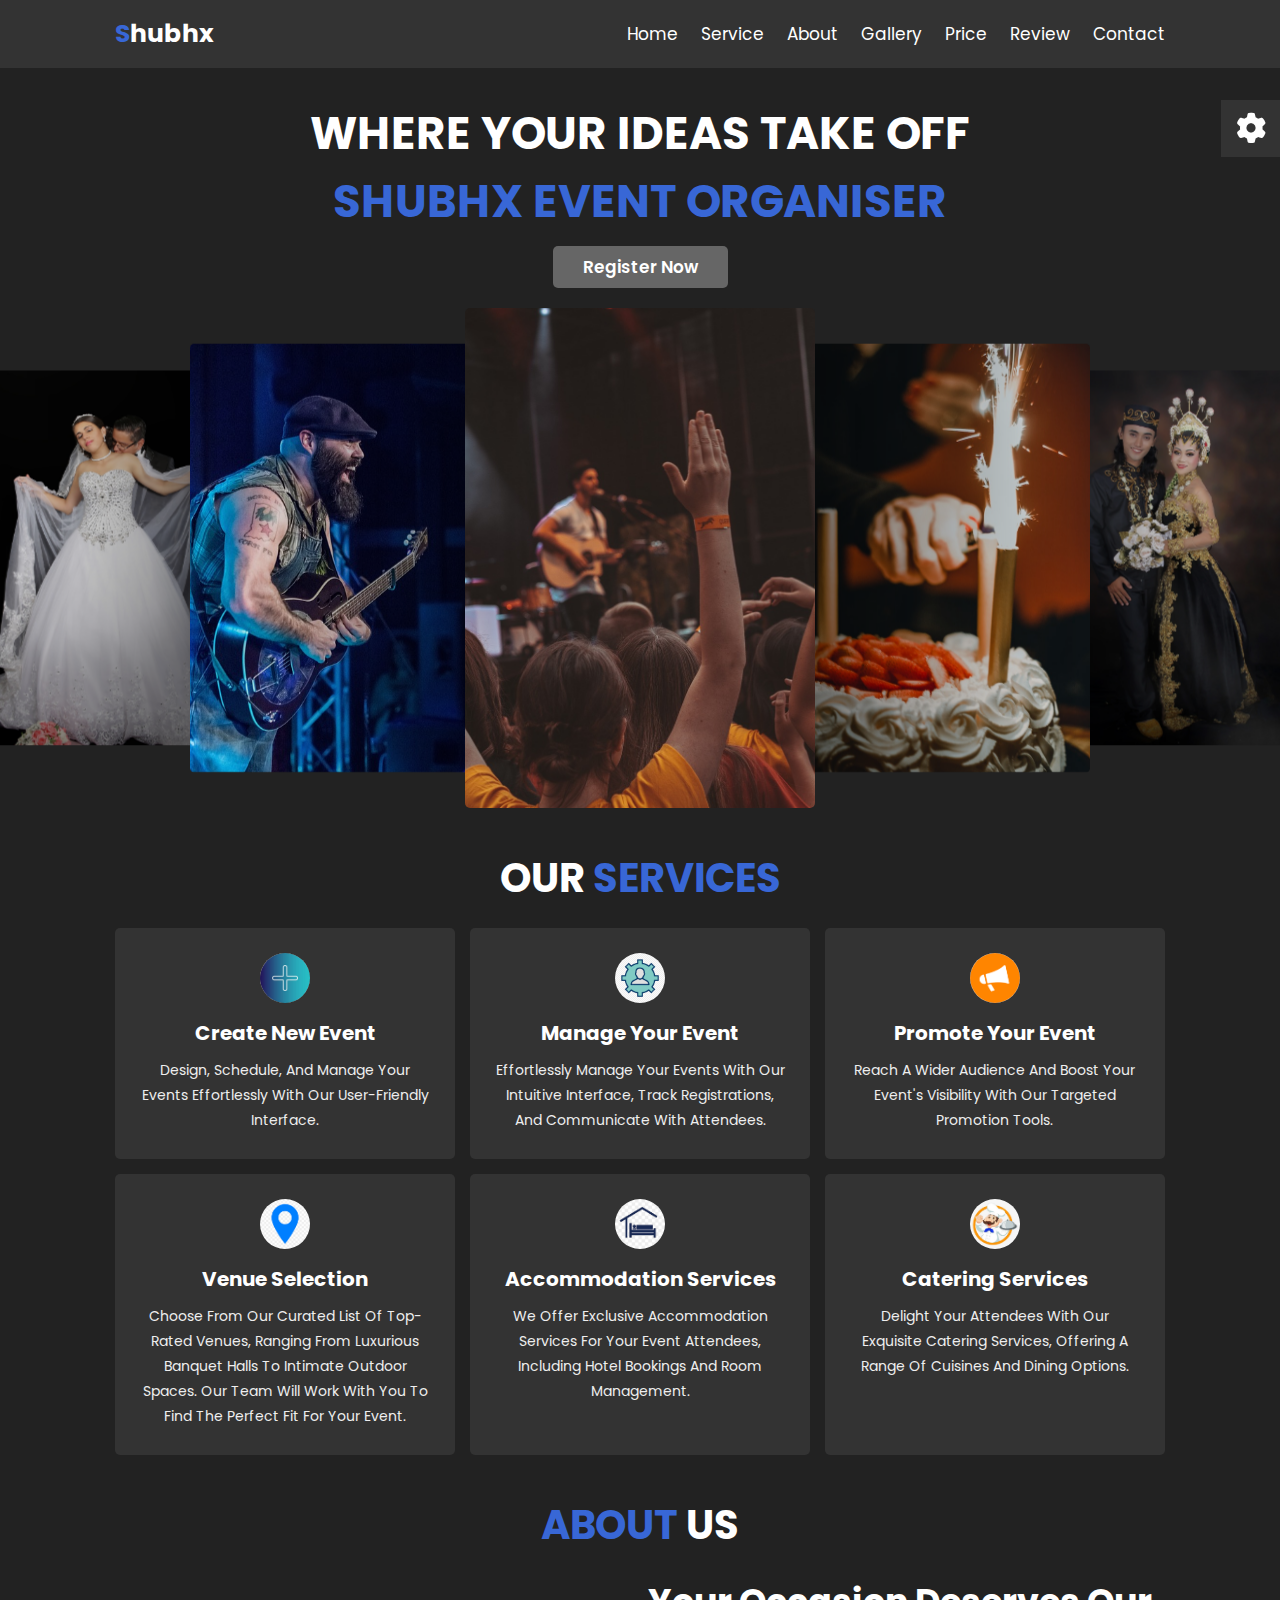
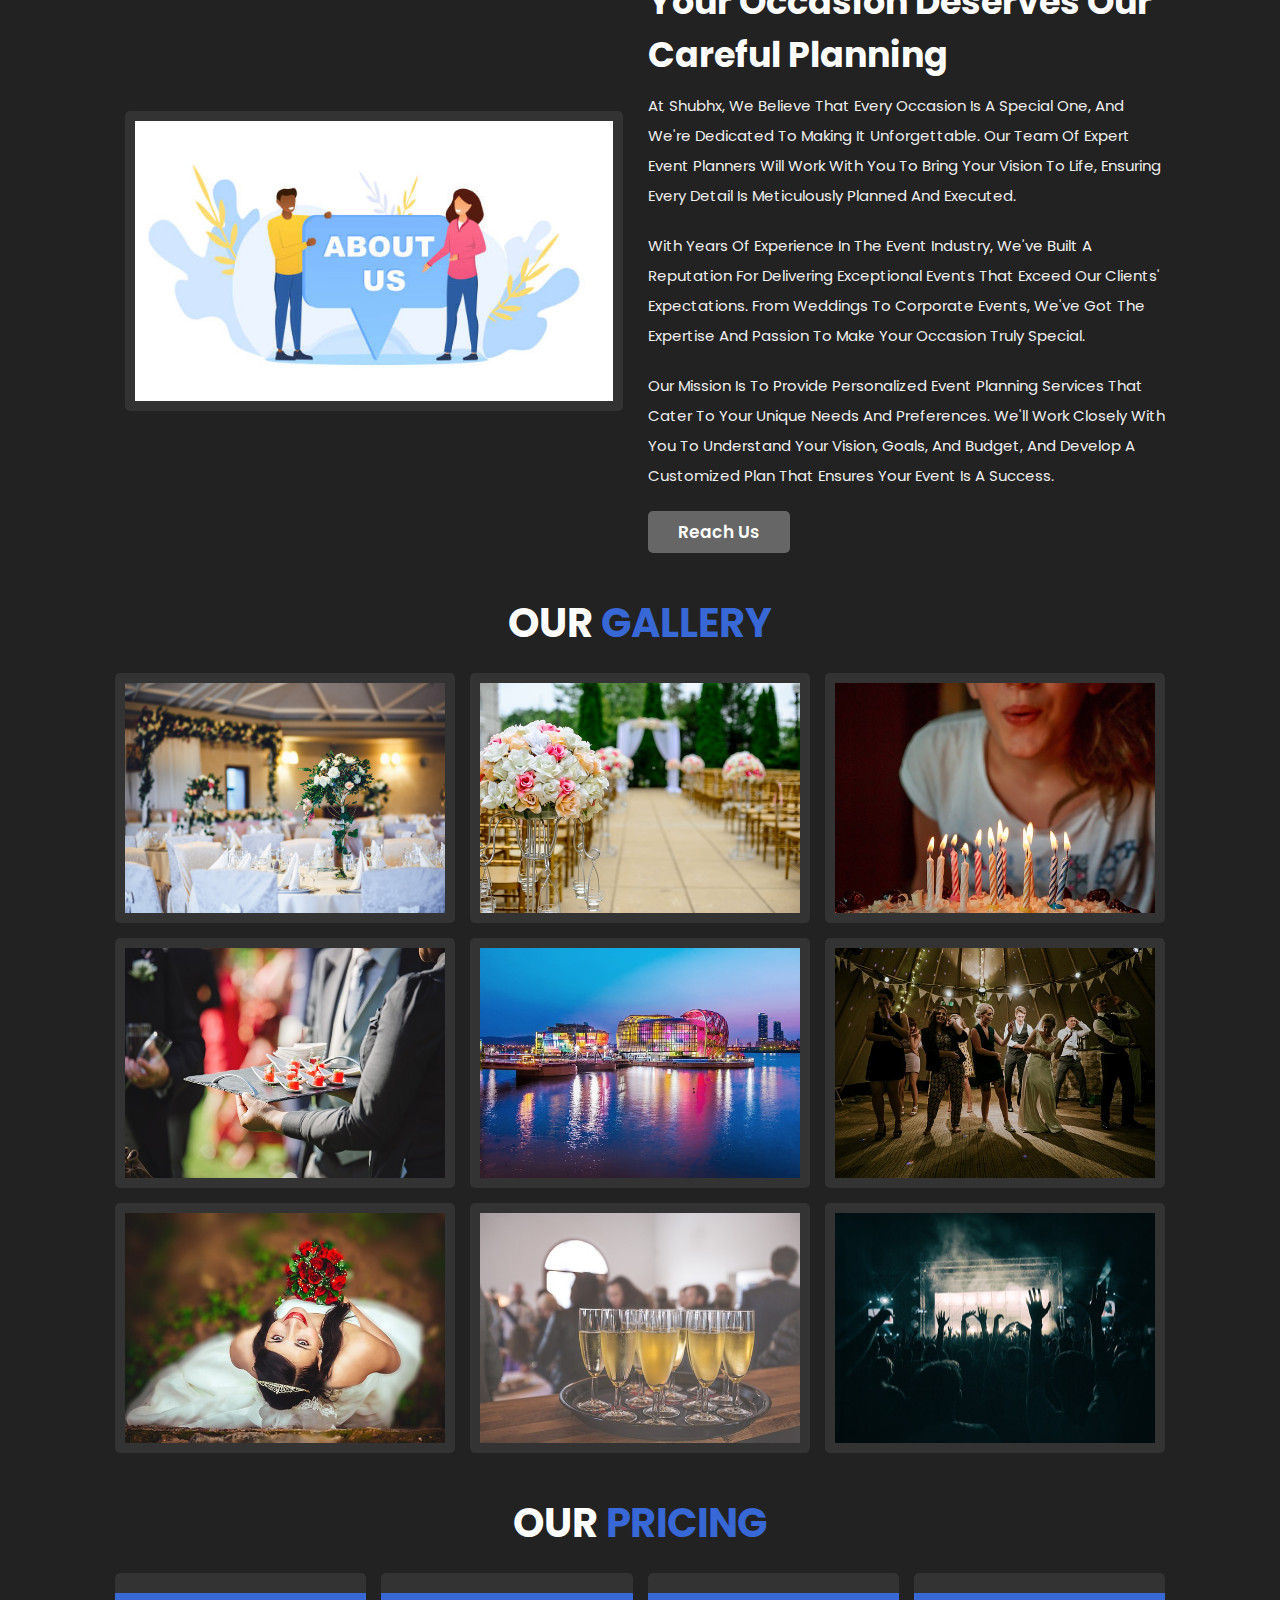
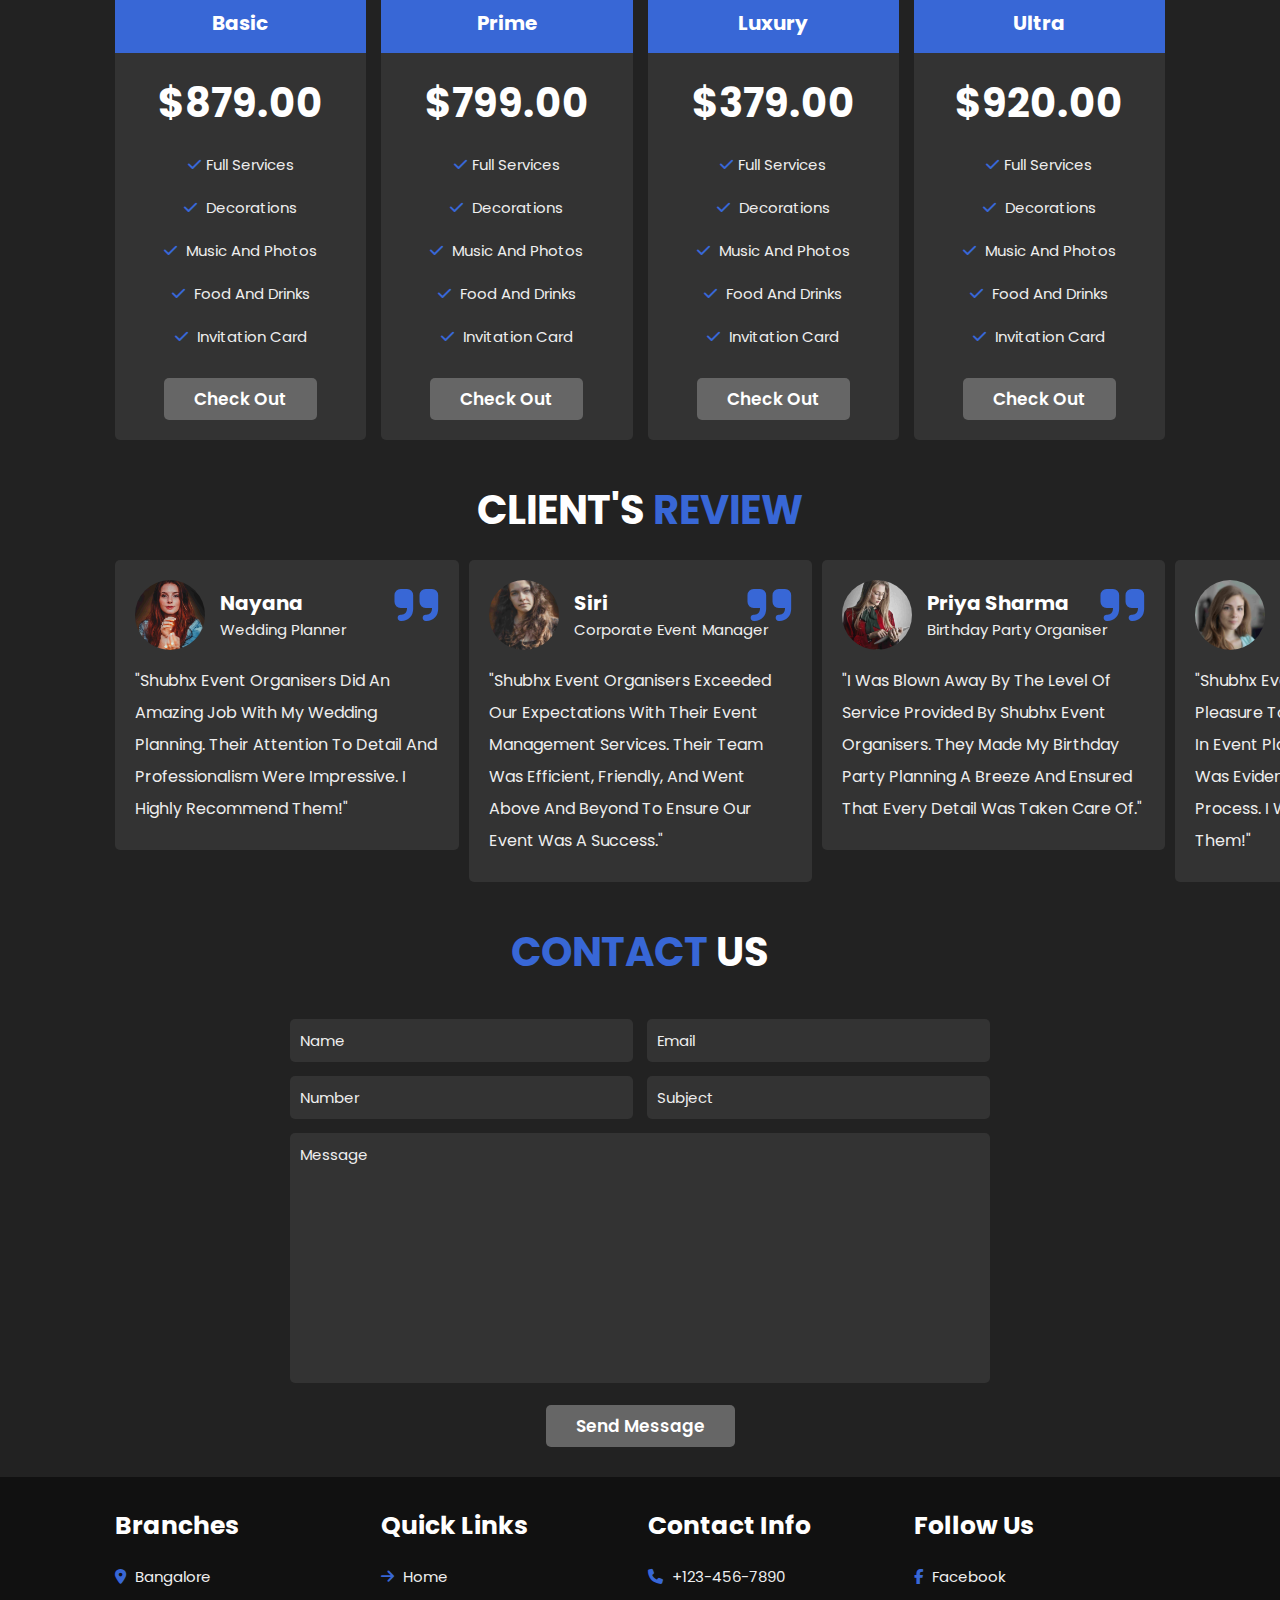
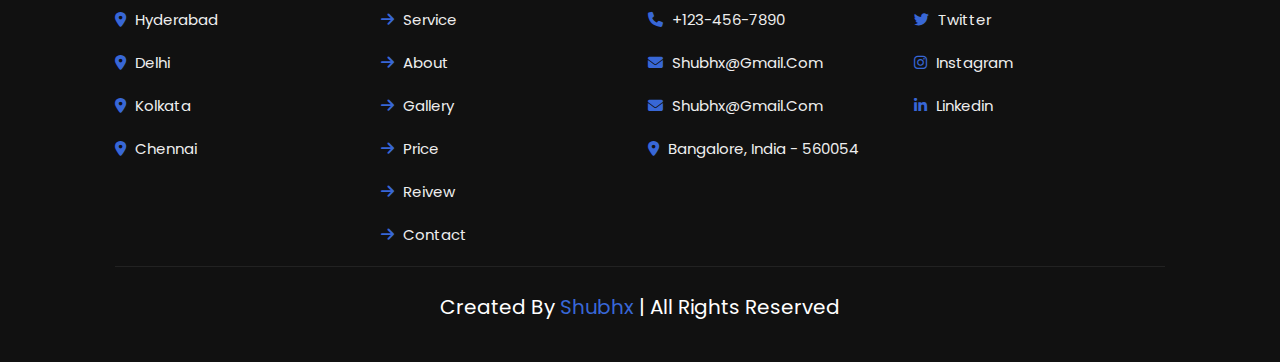
<file: index.html>
<!DOCTYPE html>
<html lang="en">
  <!--Created by Tivotal-->
  <head>
    <meta charset="UTF-8" />
    <meta http-equiv="X-UA-Compatible" content="IE=edge" />
    <meta name="viewport" content="width=device-width, initial-scale=1.0" />
    <title>Event Organisers | Shubhx</title>

    <!--swiper css-->
    <link
      rel="stylesheet"
      href="https://cdn.jsdelivr.net/npm/swiper@9/swiper-bundle.min.css"
    />

    <!--font awesome-->
    <link
      rel="stylesheet"
      href="https://cdnjs.cloudflare.com/ajax/libs/font-awesome/6.2.1/css/all.min.css"
    />

    <!--css file-->
    <link rel="stylesheet" href="styles.css" />
  </head>
  <body>
    <!-- header section starts  -->
    <header class="header">
      <a href="#" class="logo"><span>S</span>hubhx</a>

      <nav class="navbar">
        <a href="#home">home</a>
        <a href="#service">service</a>
        <a href="#about">about</a>
        <a href="#gallery">gallery</a>
        <a href="#price">price</a>
        <a href="#review">review</a>
        <a href="#contact">contact</a>
      </nav>

      <div id="menu-bars" class="fas fa-bars"></div>
    </header>

    <!-- home section starts  -->
    <section class="home" id="home">
      <div class="content">
        <h3>
          where your ideas take off
          <span> Shubhx Event Organiser </span>
        </h3>
        <a href="register.html" class="btn">Register Now</a>
      </div>

      <div class="swiper-container home-slider">
        <div class="swiper-wrapper">
          <div class="swiper-slide">
            <img src="images/home1.jpg" alt="" />
          </div>
          <div class="swiper-slide">
            <img src="images/home2.jpg" alt="" />
          </div>
          <div class="swiper-slide">
            <img src="images/home3.jpg" alt="" />
          </div>
          <div class="swiper-slide">
            <img src="images/home4.jpg" alt="" />
          </div>
          <div class="swiper-slide">
            <img src="images/home5.jpg" alt="" />
          </div>
          <div class="swiper-slide">
            <img src="images/home6.jpg" alt="" />
          </div>
        </div>
      </div>
    </section>
<!-- service section starts  -->
<section class="service" id="service">
  <h1 class="heading">our <span>services</span></h1>

  <div class="box-container">
    <div class="box">
      <a href="register.html">
        <img src="images/service1.png" alt="" />
        <h3>Create New Event</h3>
        <p>Design, schedule, and manage your events effortlessly with our user-friendly interface.</p>
      </a>
    </div>

    <div class="box">
      <a href="manage.html">
        <img src="images/service2.png" alt="" />
        <h3>Manage Your Event </h3>
        <p>Effortlessly manage your events with our intuitive interface, track registrations, and communicate with attendees.</p>
      </a>
    </div>

    <div class="box">
      <a href="promote.html">
        <img src="images/promote event.png" alt="" />
        <h3>Promote Your Event</h3>
        <p>Reach a wider audience and boost your event's visibility with our targeted promotion tools.</p>
      </a>
    </div>

    <div class="box">
      <a href="venue.html">
        <img src="images/service4.png" alt="" />
        <h3>Venue Selection</h3>
        <p>
          Choose from our curated list of top-rated venues, ranging from luxurious banquet halls to intimate outdoor spaces. Our team will work with you to find the perfect fit for your event.
        </p>
      </a>
    </div>

    <div class="box">
      <a href="accomodation.html">
        <img src="images/service5.png" alt="" />
        <h3>Accommodation Services</h3>
        <p>We offer exclusive accommodation services for your event attendees, including hotel bookings and room management.</p>
      </a>
    </div>

    <div class="box">
      <a href="catering.html">
        <img src="images/service6.png" alt="" />
        <h3>Catering Services</h3>
        <p>Delight your attendees with our exquisite catering services, offering a range of cuisines and dining options.</p>
      </a>
    </div>
  </div>
</section>
    <!-- Add more services here -->
  </div>
</section>
    <!-- about section starts  -->
   <!-- about section starts  -->
<section class="about" id="about">
  <h1 class="heading"><span>about</span> us</h1>

  <div class="row">
    <div class="image">
      <img src="images/abous us1.jpg" alt="" />
    </div>

    <div class="content">
      <h3>your occasion deserves our careful planning</h3>
      <p>
        At Shubhx, we believe that every occasion is a special one, and we're dedicated to making it unforgettable. Our team of expert event planners will work with you to bring your vision to life, ensuring every detail is meticulously planned and executed.
      </p>
      <p>
        With years of experience in the event industry, we've built a reputation for delivering exceptional events that exceed our clients' expectations. From weddings to corporate events, we've got the expertise and passion to make your occasion truly special.
      </p>
      <p>
        Our mission is to provide personalized event planning services that cater to your unique needs and preferences. We'll work closely with you to understand your vision, goals, and budget, and develop a customized plan that ensures your event is a success.
      </p>
      <a href="#" class="btn">reach us</a>
    </div>
  </div>
</section>

    <!-- gallery section starts  -->
    <section class="gallery" id="gallery">
      <h1 class="heading">our <span>gallery</span></h1>

      <div class="box-container">
        <div class="box">
          <img src="images/gallery1.jpg" alt="" />
          <h3 class="title">best events</h3>
          <div class="icons">
            <a href="#" class="fas fa-heart"></a>
            <a href="#" class="fas fa-share"></a>
            <a href="#" class="fas fa-eye"></a>
          </div>
        </div>

        <div class="box">
          <img src="images/gallery2.jpg" alt="" />
          <h3 class="title">best events</h3>
          <div class="icons">
            <a href="#" class="fas fa-heart"></a>
            <a href="#" class="fas fa-share"></a>
            <a href="#" class="fas fa-eye"></a>
          </div>
        </div>

        <div class="box">
          <img src="images/gallery3.jpg" alt="" />
          <h3 class="title">best events</h3>
          <div class="icons">
            <a href="#" class="fas fa-heart"></a>
            <a href="#" class="fas fa-share"></a>
            <a href="#" class="fas fa-eye"></a>
          </div>
        </div>

        <div class="box">
          <img src="images/gallery4.jpg" alt="" />
          <h3 class="title">best events</h3>
          <div class="icons">
            <a href="#" class="fas fa-heart"></a>
            <a href="#" class="fas fa-share"></a>
            <a href="#" class="fas fa-eye"></a>
          </div>
        </div>

        <div class="box">
          <img src="images/gallery5.jpg" alt="" />
          <h3 class="title">best events</h3>
          <div class="icons">
            <a href="#" class="fas fa-heart"></a>
            <a href="#" class="fas fa-share"></a>
            <a href="#" class="fas fa-eye"></a>
          </div>
        </div>

        <div class="box">
          <img src="images/gallery6.jpg" alt="" />
          <h3 class="title">best events</h3>
          <div class="icons">
            <a href="#" class="fas fa-heart"></a>
            <a href="#" class="fas fa-share"></a>
            <a href="#" class="fas fa-eye"></a>
          </div>
        </div>

        <div class="box">
          <img src="images/gallery7.jpg" alt="" />
          <h3 class="title">best events</h3>
          <div class="icons">
            <a href="#" class="fas fa-heart"></a>
            <a href="#" class="fas fa-share"></a>
            <a href="#" class="fas fa-eye"></a>
          </div>
        </div>

        <div class="box">
          <img src="images/gallery8.jpg" alt="" />
          <h3 class="title">best events</h3>
          <div class="icons">
            <a href="#" class="fas fa-heart"></a>
            <a href="#" class="fas fa-share"></a>
            <a href="#" class="fas fa-eye"></a>
          </div>
        </div>

        <div class="box">
          <img src="images/gallery9.jpg" alt="" />
          <h3 class="title">best events</h3>
          <div class="icons">
            <a href="#" class="fas fa-heart"></a>
            <a href="#" class="fas fa-share"></a>
            <a href="#" class="fas fa-eye"></a>
          </div>
        </div>
      </div>
    </section>

    <!-- price section starts  -->
    <section class="price" id="price">
      <h1 class="heading">our <span>pricing</span></h1>

      <div class="box-container">
        <div class="box">
          <h3 class="title">basic</h3>
          <h3 class="amount">$879.00</h3>
          <ul>
            <li><i class="fas fa-check"></i>full services</li>
            <li><i class="fas fa-check"></i> decorations</li>
            <li><i class="fas fa-check"></i> music and photos</li>
            <li><i class="fas fa-check"></i> food and drinks</li>
            <li><i class="fas fa-check"></i> invitation card</li>
          </ul>
          <a href="#" class="btn">check out</a>
        </div>

        <div class="box">
          <h3 class="title">prime</h3>
          <h3 class="amount">$799.00</h3>
          <ul>
            <li><i class="fas fa-check"></i>full services</li>
            <li><i class="fas fa-check"></i> decorations</li>
            <li><i class="fas fa-check"></i> music and photos</li>
            <li><i class="fas fa-check"></i> food and drinks</li>
            <li><i class="fas fa-check"></i> invitation card</li>
          </ul>
          <a href="#" class="btn">check out</a>
        </div>

        <div class="box">
          <h3 class="title">luxury</h3>
          <h3 class="amount">$379.00</h3>
          <ul>
            <li><i class="fas fa-check"></i>full services</li>
            <li><i class="fas fa-check"></i> decorations</li>
            <li><i class="fas fa-check"></i> music and photos</li>
            <li><i class="fas fa-check"></i> food and drinks</li>
            <li><i class="fas fa-check"></i> invitation card</li>
          </ul>
          <a href="#" class="btn">check out</a>
        </div>

        <div class="box">
          <h3 class="title">ultra</h3>
          <h3 class="amount">$920.00</h3>
          <ul>
            <li><i class="fas fa-check"></i>full services</li>
            <li><i class="fas fa-check"></i> decorations</li>
            <li><i class="fas fa-check"></i> music and photos</li>
            <li><i class="fas fa-check"></i> food and drinks</li>
            <li><i class="fas fa-check"></i> invitation card</li>
          </ul>
          <a href="#" class="btn">check out</a>
        </div>
      </div>
    </section>

    <!-- review section starts  -->
    <section class="reivew" id="review">
      <h1 class="heading">client's <span>review</span></h1>

      <div class="review-slider swiper-container">
        <div class="swiper-wrapper">
          <div class="swiper-slide box">
            <i class="fas fa-quote-right"></i>
            <div class="user">
              <img src="images/img1.jpg" alt="" />
              <div class="user-info">
                <h3>nayana</h3>
                <span>Wedding Planner</span>
              </div>
            </div>
            <p>
              "Shubhx Event Organisers did an amazing job with my wedding planning. Their attention to detail and professionalism were impressive. I highly recommend them!"
            </p>
          </div>

          <div class="swiper-slide box">
            <i class="fas fa-quote-right"></i>
            <div class="user">
              <img src="images/img2.jpg" alt="" />
              <div class="user-info">
                <h3>Siri</h3>
                <span>Corporate Event Manager</span>
              </div>
            </div>
            <p>
              "Shubhx Event Organisers exceeded our expectations with their event management services. Their team was efficient, friendly, and went above and beyond to ensure our event was a success."
            </p>
          </div>

          <div class="swiper-slide box">
            <i class="fas fa-quote-right"></i>
            <div class="user">
              <img src="images/img3.jpg" alt="" />
              <div class="user-info">
                <h3>Priya Sharma</h3>
                <span>Birthday Party Organiser</span>
              </div>
            </div>
            <p>
              "I was blown away by the level of service provided by Shubhx Event Organisers. They made my birthday party planning a breeze and ensured that every detail was taken care of."
            </p>
          </div>

          <div class="swiper-slide box">
            <i class="fas fa-quote-right"></i>
            <div class="user">
              <img src="images/img4.jpg" alt="" />
              <div class="user-info">
                <h3>neha patil</h3>
                <span>Conference Organiser</span>
              </div>
            </div>
            <p>
              "Shubhx Event Organisers were a pleasure to work with. Their expertise in event planning and management was evident throughout the entire process. I would highly recommend them!"
            </p>
          </div>
        </div>
      </div>
    </section>

    <!-- contact section starts  -->
    <section class="contact" id="contact">
      <h1 class="heading"><span>contact</span> us</h1>

      <form action="">
        <div class="inputBox">
          <input type="text" placeholder="name" />
          <input type="email" placeholder="email" />
        </div>
        <div class="inputBox">
          <input type="tel" placeholder="number" />
          <input type="text" placeholder="subject" />
        </div>
        <textarea
          name=""
          placeholder="message"
          id=""
          cols="30"
          rows="10"
        ></textarea>
        <input type="submit" value="send message" class="btn" />
      </form>
    </section>

    <!-- footer section starts  -->
    <section class="footer">
      <div class="box-container">
        <div class="box">
          <h3>branches</h3>
          <a href="#"> <i class="fas fa-map-marker-alt"></i> bangalore </a>
          <a href="#"> <i class="fas fa-map-marker-alt"></i> hyderabad </a>
          <a href="#"> <i class="fas fa-map-marker-alt"></i> delhi </a>
          <a href="#"> <i class="fas fa-map-marker-alt"></i> kolkata </a>
          <a href="#"> <i class="fas fa-map-marker-alt"></i> chennai </a>
        </div>

        <div class="box">
          <h3>quick links</h3>
          <a href="#"> <i class="fas fa-arrow-right"></i> home </a>
          <a href="#"> <i class="fas fa-arrow-right"></i> service </a>
          <a href="#"> <i class="fas fa-arrow-right"></i> about </a>
          <a href="#"> <i class="fas fa-arrow-right"></i> gallery </a>
          <a href="#"> <i class="fas fa-arrow-right"></i> price </a>
          <a href="#"> <i class="fas fa-arrow-right"></i> reivew </a>
          <a href="#"> <i class="fas fa-arrow-right"></i> contact </a>
        </div>

        <div class="box">
          <h3>contact info</h3>
          <a href="#"> <i class="fas fa-phone"></i> +123-456-7890 </a>
          <a href="#"> <i class="fas fa-phone"></i> +123-456-7890 </a>
          <a href="#"> <i class="fas fa-envelope"></i> Shubhx@gmail.com </a>
          <a href="#"> <i class="fas fa-envelope"></i> Shubhx@gmail.com </a>
          <a href="#">
            <i class="fas fa-map-marker-alt"></i> bangalore, india - 560054
          </a>
        </div>

        <div class="box">
          <h3>follow us</h3>
          <a href="https://www.facebook.com/shubam.kayande"> <i class="fab fa-facebook-f"></i> facebook </a>
          <a href="https://www.linkedin.com/in/shubham-kayande-5a4585249/"> <i class="fab fa-twitter"></i> twitter </a>
          <a href="https://www.linkedin.com/in/shubham-kayande-5a4585249/"> <i class="fab fa-instagram"></i> instagram </a>
          <a href="https://www.linkedin.com/in/shubham-kayande-5a4585249/"> <i class="fab fa-linkedin-in"></i> linkedin </a>
        </div>
      </div>

      <div class="credit">
        created by <span>Shubhx</span> | all rights reserved
      </div>
    </section>

    <!-- theme toggler  -->
    <div class="theme-toggler">
      <div class="toggle-btn">
        <i class="fas fa-cog"></i>
      </div>

      <h3>choose color</h3>

      <div class="buttons">
        <div class="theme-btn" style="background: #ccff33"></div>
        <div class="theme-btn" style="background: #d35400"></div>
        <div class="theme-btn" style="background: #f39c12"></div>
        <div class="theme-btn" style="background: #1abc9c"></div>
        <div class="theme-btn" style="background: #3498db"></div>
        <div class="theme-btn" style="background: #9b59b6"></div>
      </div>
    </div>

    <!-- Swiper JS -->
    <script src="https://cdn.jsdelivr.net/npm/swiper@9/swiper-bundle.min.js"></script>

    <!--JS file-->
    <script src="app.js"></script>
  </body>
</html>
</file>
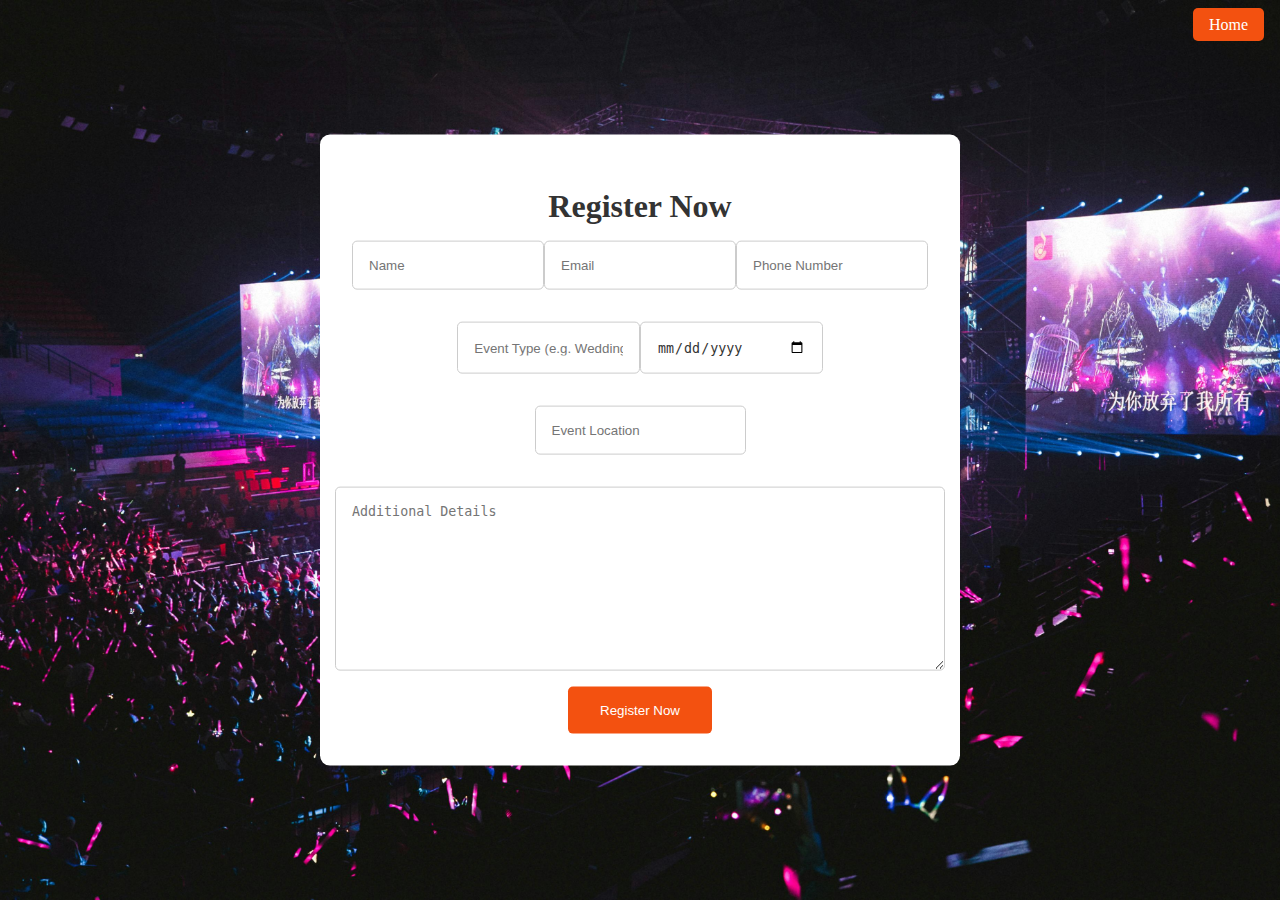
<file: register.html>
<!-- register.html -->
<!DOCTYPE html>
<html lang="en">
<head>
    <meta charset="UTF-8">
    <meta http-equiv="X-UA-Compatible" content="IE=edge">
    <meta name="viewport" content="width=device-width, initial-scale=1.0">
    <title>Register Now | Shubhx</title>
    <link rel="stylesheet" href="register.css">
</head>
<body>
    <header>
        <a href="index.html" class="home-btn">Home</a>
    </header>
    <section class="register">
        <h1 class="heading">Register Now</h1>
        <form action="coonect.php" method="post">
            <div class="inputBox">
                <input type="text" name="name" placeholder="Name" required>
                <input type="email" name="email" placeholder="Email" required>
                <input type="tel" name="phone_number" placeholder="Phone Number" required>
            </div>
            <div class="inputBox">
                <input type="text" name="event_type" placeholder="Event Type (e.g. Wedding, Birthday, etc.)" required>
                <input type="date" name="event_date" placeholder="Event Date" required>
            </div>
            <div class="inputBox">
                <input type="text" name="event_location" placeholder="Event Location" required>
            </div>
            <textarea name="additional_details" placeholder="Additional Details" id="" cols="30" rows="10"></textarea>
            <input type="submit" value="Register Now" class="btn">
        </form>
    </section>
</body>
</html>
</file>
<file: styles.css>
/* Created by Tivotal */

/* Google Fonts(Poppins) */
@import url("https://fonts.googleapis.com/css2?family=Poppins:wght@200;300;400;500;600;700&display=swap");

:root {
  --theme-color: #3867d6;
}

* {
  font-family: "Poppins", sans-serif;
  margin: 0;
  padding: 0;
  box-sizing: border-box;
  outline: none;
  border: none;
  text-decoration: none;
  text-transform: capitalize;
  transition: 0.2s linear;
}

html {
  font-size: 62.5%;
  overflow-x: hidden;
  scroll-padding-top: 7rem;
  scroll-behavior: smooth;
}

body {
  background: #222;
}

section {
  padding: 2rem 9%;
}

.header {
  position: fixed;
  top: 0;
  left: 0;
  right: 0;
  z-index: 10000;
  background: #333;
  display: flex;
  align-items: center;
  justify-content: space-between;
  padding: 1.5rem 9%;
}

.header .logo {
  font-weight: bolder;
  color: #fff;
  font-size: 2.5rem;
}

.header .logo span {
  color: var(--theme-color);
}

.header .navbar a {
  font-size: 1.7rem;
  color: #fff;
  margin-left: 2rem;
}

.header .navbar a:hover {
  color: var(--theme-color);
}

#menu-bars {
  font-size: 3rem;
  color: #fff;
  cursor: pointer;
  display: none;
}

.home .content {
  text-align: center;
  padding-top: 6rem;
  margin: 2rem auto;
  max-width: 70rem;
}

.home .content h3 {
  color: #fff;
  font-size: 4.5rem;
  text-transform: uppercase;
}

.home .content h3 span {
  color: var(--theme-color);
  text-transform: uppercase;
}


.btn {
  margin-top: 1rem;
  display: inline-block;
  padding: 0.8rem 3rem;
  font-size: 1.7rem;
  border-radius: 0.5rem;
  background: #666;
  color: #fff;
  cursor: pointer;
  font-weight: 600;
}

.btn:hover {
  background: var(--theme-color);
}

.home .home-slider .swiper-slide {
  overflow: hidden;
  border-radius: 0.5rem;
  height: 50rem;
  width: 35rem;
}

.home .home-slider .swiper-slide img {
  height: 100%;
  width: 100%;
  object-fit: cover;
}

.heading {
  text-align: center;
  padding-bottom: 2rem;
  color: #fff;
  text-transform: uppercase;
  font-size: 4rem;
}

.heading span {
  color: var(--theme-color);
  text-transform: uppercase;
}

.service .box-container {
  display: grid;
  grid-template-columns: repeat(auto-fit, minmax(27rem, 1fr));
  gap: 1.5rem;
}
.service .box img {
  width: 50px; /* adjust the width to your liking */
  height: 50px; /* adjust the height to your liking */
  object-fit: cover; /* ensure the image is scaled to fit within the box */
  margin: 0 auto; /* center the image horizontally */
  border-radius: 50%; /* add a rounded corner effect (optional) */
}
.service .box-container .box {
  border-radius: 0.5rem;
  background: #333;
  text-align: center;
  padding: 2.5rem;
}

.service .box-container .box i {
  height: 6rem;
  width: 6rem;
  line-height: 6rem;
  border-radius: 50%;
  font-size: 2.5rem;
  background: var(--theme-color);
  color: #fff;
}

.service .box-container .box h3 {
  font-size: 2rem;
  color: #fff;
  padding: 1rem 0;
}

.service .box-container .box p {
  font-size: 1.4rem;
  color: #eee;
  line-height: 1.8;
}

.about .row {
  display: flex;
  align-items: center;
  flex-wrap: wrap;
  gap: 1.5rem;
}

.about .row .image {
  flex: 1 1 45rem;
  padding: 1rem;
}

.about .row .image img {
  width: 100%;
  border-radius: 0.5rem;
  border: 1rem solid #333;
}

.about .row .content {
  flex: 1 1 45rem;
}

.about .row .content h3 {
  font-size: 3.5rem;
  color: #fff;
}

.about .row .content p {
  font-size: 1.5rem;
  color: #eee;
  padding: 1rem 0;
  line-height: 2;
}

.gallery .box-container {
  display: grid;
  grid-template-columns: repeat(auto-fit, minmax(27rem, 1fr));
  gap: 1.5rem;
}

.gallery .box-container .box {
  position: relative;
  border: 1rem solid #333;
  border-radius: 0.5rem;
  height: 25rem;
  cursor: pointer;
  overflow: hidden;
}

.gallery .box-container .box img {
  height: 100%;
  width: 100%;
  object-fit: cover;
}

.gallery .box-container .box:hover img {
  transform: scale(1.1);
  filter: grayscale();
}

.gallery .box-container .box .title {
  position: absolute;
  top: -10rem;
  left: 0;
  right: 0;
  background: #333;
  color: #fff;
  text-align: center;
  padding-bottom: 1rem;
  font-size: 2rem;
}

.gallery .box-container .box:hover .title {
  top: 0;
}

.gallery .box-container .box .icons {
  position: absolute;
  bottom: -10rem;
  left: 0;
  right: 0;
  background: #333;
  padding-top: 1rem;
  text-align: center;
}

.gallery .box-container .box:hover .icons {
  bottom: 0;
}

.gallery .box-container .box .icons a {
  font-size: 2rem;
  margin: 0.5rem 1rem;
  color: #fff;
}

.gallery .box-container .box .icons a:hover {
  color: var(--theme-color);
}

.price .box-container {
  display: grid;
  grid-template-columns: repeat(auto-fit, minmax(25rem, 1fr));
  gap: 1.5rem;
}

.price .box-container .box {
  padding: 2rem 0;
  background: #333;
  border-radius: 0.5rem;
  text-align: center;
}

.price .box-container .box:hover {
  transform: scale(1.03);
}

.price .box-container .box .title {
  background: var(--theme-color);
  color: #fff;
  padding: 1.5rem 0;
  font-size: 2rem;
}

.price .box-container .box .amount {
  color: #fff;
  padding-top: 2rem;
  font-size: 4rem;
}

.price .box-container .box ul {
  list-style-type: none;
  padding: 1rem 0;
}

.price .box-container .box ul li {
  font-size: 1.5rem;
  color: #eee;
  padding: 1rem 0;
}

.price .box-container .box ul li i {
  color: var(--theme-color);
  padding-right: 0.5rem;
}

.reivew .box {
  border-radius: 0.5rem;
  background: #333;
  padding: 2rem;
  position: relative;
}

.reivew .box .fa-quote-right {
  position: absolute;
  top: 2rem;
  right: 2rem;
  color: var(--theme-color);
  font-size: 5rem;
}

.reivew .box .user {
  display: flex;
  align-items: center;
  gap: 1.5rem;
  padding-bottom: 1rem;
}

.reivew .box .user img {
  height: 7rem;
  width: 7rem;
  border-radius: 50%;
  object-fit: cover;
}

.reivew .box .user h3 {
  font-size: 2rem;
  color: #fff;
}

.reivew .box .user span {
  font-size: 1.5rem;
  color: #eee;
}

.reivew .box p {
  line-height: 2;
  color: #eee;
  padding: 0.5rem 0;
  font-size: 1.6rem;
}

.contact form {
  max-width: 70rem;
  margin: 1rem auto;
  text-align: center;
}

.contact form .inputBox {
  display: flex;
  justify-content: space-between;
  flex-wrap: wrap;
}

.contact form .inputBox input,
.contact form textarea {
  width: 100%;
  background: #333;
  border-radius: 0.5rem;
  padding: 1rem;
  margin: 0.7rem 0;
  font-size: 1.5rem;
  color: #fff;
  text-transform: none;
}

.contact form .inputBox input::placeholder,
.contact form textarea::placeholder {
  color: #eee;
  text-transform: capitalize;
}

.contact form .inputBox input:focus,
.contact form textarea:focus {
  background: #444;
}

.contact form .inputBox input {
  width: 49%;
}

.contact form textarea {
  resize: none;
}

.footer {
  background: #111;
}

.footer .box-container {
  display: grid;
  grid-template-columns: repeat(auto-fit, minmax(25rem, 1fr));
  gap: 1.5rem;
}

.footer .box-container .box h3 {
  font-size: 2.5rem;
  padding: 1rem 0;
  color: #fff;
}

.footer .box-container .box a {
  display: block;
  font-size: 1.5rem;
  padding: 1rem 0;
  color: #eee;
}

.footer .box-container .box a i {
  padding-right: 0.5rem;
  color: var(--theme-color);
}

.footer .box-container .box a:hover i {
  padding-right: 1.5rem;
  color: #fff;
}

.footer .credit {
  text-align: center;
  border-top: 0.1rem solid #222;
  color: #fff;
  padding: 2rem;
  padding-top: 2.5rem;
  margin-top: 1rem;
  font-size: 2rem;
}

.footer .credit span {
  color: var(--theme-color);
}

html::-webkit-scrollbar {
  width: 1rem;
}

html::-webkit-scrollbar-track {
  background: #444;
}

html::-webkit-scrollbar-thumb {
  background: var(--theme-color);
  border-radius: 5rem;
}


.theme-toggler {
  position: fixed;
  top: 10rem;
  right: -20rem;
  background: #333;
  z-index: 1000;
  width: 20rem;
  text-align: center;
}

.theme-toggler.active {
  right: 0;
}

.theme-toggler h3 {
  color: #fff;
  padding: 1rem 0;
  font-size: 2rem;
}

.theme-toggler .buttons {
  display: flex;
  justify-content: center;
  flex-wrap: wrap;
  gap: 1rem;
  padding: 1rem;
}

.theme-toggler .buttons .theme-btn {
  height: 5rem;
  width: 5rem;
  border-radius: 50%;
  cursor: pointer;
}

.theme-toggler .toggle-btn {
  position: absolute;
  top: 0;
  left: -5.9rem;
  padding: 1.3rem 1.5rem;
  background: #333;
  cursor: pointer;
}

.theme-toggler .toggle-btn i {
  color: #fff;
  font-size: 3rem;
  animation: spin 4s linear infinite;
}

@keyframes spin {
  0% {
    transform: rotate(360deg);
  }
}

/* media queries  */

@media (max-width: 991px) {
  html {
    font-size: 55%;
  }

  .header {
    padding: 1.5rem 2rem;
  }

  section {
    padding: 2rem;
  }
}

@media (max-width: 768px) {
  #menu-bars {
    display: initial;
  }

  .header .navbar {
    position: absolute;
    top: 100%;
    left: 0;
    right: 0;
    border-top: 0.1rem solid #222;
    background: #333;
    clip-path: polygon(0 0, 100% 0, 100% 0, 0 0);
  }

  .header .navbar.active {
    clip-path: polygon(0 0, 100% 0, 100% 100%, 0% 100%);
  }

  .fa-times {
    transform: rotate(180deg);
  }

  .header .navbar a {
    display: flex;
    background: #222;
    border-radius: 0.5rem;
    padding: 1.3rem;
    margin: 1.3rem;
    font-size: 2rem;
  }

  .home .content h3 {
    font-size: 4rem;
  }
}

@media (max-width: 450px) {
  html {
    font-size: 50%;
  }

  .home .home-slider .swiper-slide {
    width: 27rem;
  }

  .contact form .inputBox input {
    width: 100%;
  }
}
</file>
<file: register.css>
/* register.css */

body {
    background-image: url('images/new\ event.jpg');
    background-size: cover;
    background-position: center;
    height: 100vh;
    margin: 0;
  }
  
  header {
    position: fixed;
    top: 0;
    right: 0;
    padding: 1rem;
    background-color: transparent;
  }
  
  .home-btn {
    background-color: #f35110; /* Orange color */
    color: #fff;
    padding: 0.5rem 1rem;
    border: none;
    border-radius: 5px;
    cursor: pointer;
    text-decoration: none;
  }
  
  .home-btn:hover {
    background-color: #f34713; /* Darker orange color on hover */
  }
  
  .register {
    position: absolute;
    top: 50%;
    left: 50%;
    transform: translate(-50%, -50%);
    background-color: #fff; /* White background */
    padding: 2rem;
    border: none;
    border-radius: 10px;
    box-shadow: none;
  }
  
  .register .heading {
    text-align: center;
    font-weight: bold;
    font-size: 2rem;
    margin-bottom: 1rem;
    color: #333; /* Darker text color */
  }
  
  .register form {
    display: flex;
    flex-direction: column;
    align-items: center;
  }
  
  .register form .inputBox {
    display: flex;
    justify-content: space-between;
    margin-bottom: 1rem;
  }
  
  .register form input[type="text"],
  .register form input[type="email"],
  .register form input[type="tel"],
  .register form input[type="date"] {
    width: 100%;
    padding: 1rem;
    margin-bottom: 1rem;
    border: 1px solid #ccc; /* Light gray border */
    border-radius: 5px;
    background-color: #fff; /* White background */
    color: #333; /* Darker text color */
  }
  
  .register form textarea {
    width: 100%;
    padding: 1rem;
    margin-bottom: 1rem;
    border: 1px solid #ccc; /* Light gray border */
    border-radius: 5px;
    background-color: #fff; /* White background */
    color: #333; /* Darker text color */
  }
  
  .register form input[type="submit"] {
    background-color: #f35110; /* Orange color */
    color: #fff;
    padding: 1rem 2rem;
    border: none;
    border-radius: 5px;
    cursor: pointer;
  }
</file>
